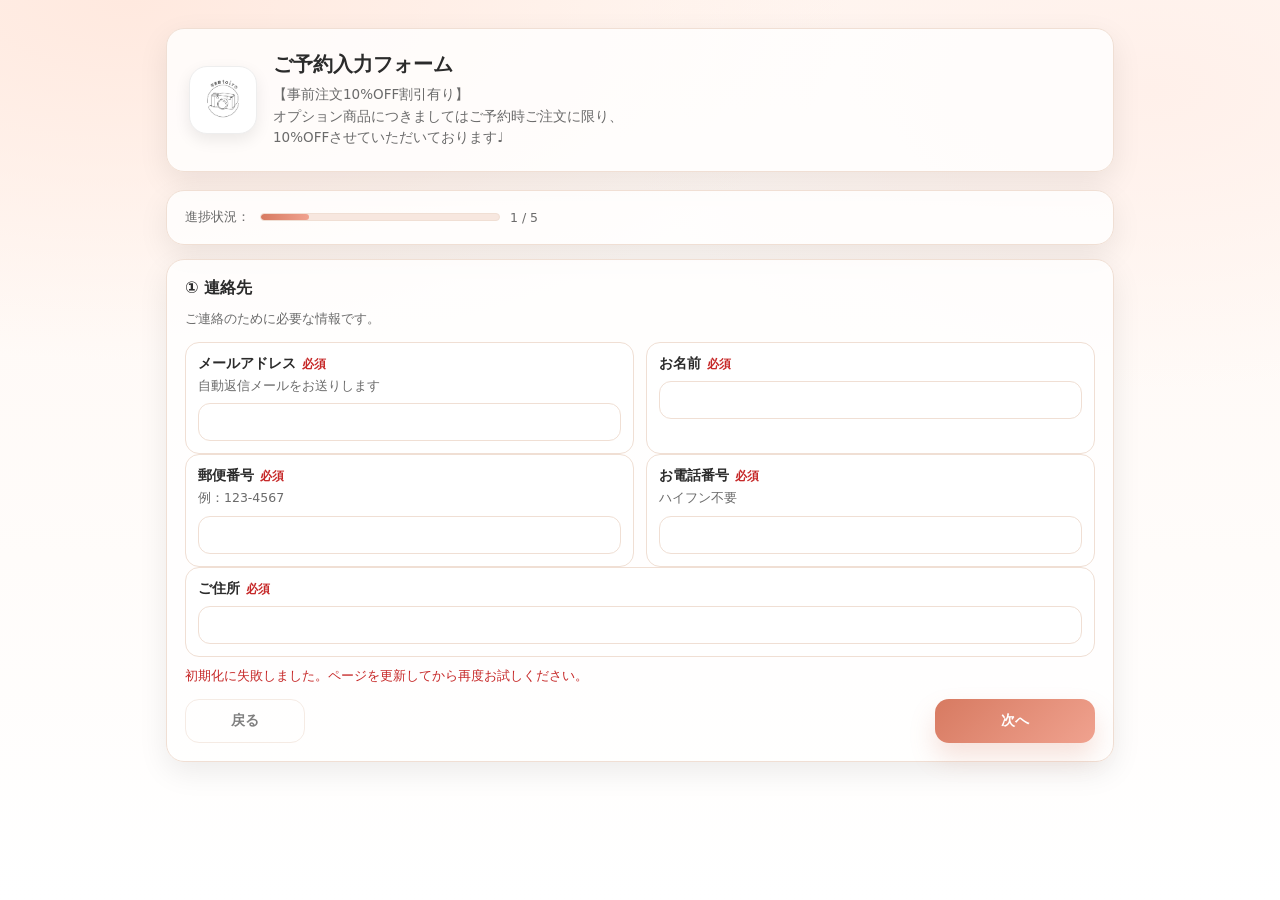
<file: index.html>
<!doctype html>
<html lang="ja">
<head>
  <meta charset="utf-8" />
  <meta name="viewport" content="width=device-width,initial-scale=1" />
  <title>ご予約入力フォーム</title>
  <link rel="stylesheet" href="./styles.css" />
  <link rel="icon" href="favicon/favicon.jpg?v=3" type="image/jpeg">
<link rel="apple-touch-icon" href="favicon/apple-touch-icon.png?v=3">
<link rel="manifest" href="./favicon/site.webmanifest">
<meta name="theme-color" content="#fff7f2">
</head>

<body>
  <div class="wrap">
    <div class="hero">
      <div class="logo">
        <img src="favicon/favicon.jpg?v=3" alt="logo" loading="eager" decoding="sync"></div>
      <div>
        <h1>ご予約入力フォーム</h1>
        <p>
          <span class="hero-line">【事前注文10%OFF割引有り】</span>
          <span class="hero-line">オプション商品につきましてはご予約時ご注文に限り、</span>
          <span class="hero-line">10%OFFさせていただいております♩</span>
        </p>
      </div>
    </div>

    <div class="panel">
      <div class="card">
        <div class="topbar">
          <div class="progress">
            <div>進捗状況：</div>
            <div class="bar"><div id="barInner"></div></div>
            <div id="stepText">1 / 5</div>
          </div>
        </div>
      </div>

      <div class="card" id="pageCard">
        <div id="pageRoot"></div>
        <div class="err" id="errBox"></div>

        <div class="nav">
          <button class="btnGhost" id="btnBack">戻る</button>
          <button class="btnPrimary" id="btnNext">次へ</button>
        </div>
      </div>

      <div class="card done" id="doneCard">
        <h2>送信が完了しました 🌿</h2>
        <p>
          ありがとうございます。内容を受け付けました。<br>
          こちらからのご連絡をお待ちください。
        </p>
        <p style="margin-top:10px; font-size:12.5px;" id="doneId"></p>
      </div>
    </div>
  </div>

  <div class="overlay" id="overlay">
    <div class="loader">
      <div class="spinner"></div>
      <div>
        <div style="font-weight:800;">送信中です…</div>
      </div>
    </div>
  </div>

  <script src="./app.js" defer></script>
</body>
</html>
</file>
<file: styles.css>
/* =========================
  Theme / Base
========================= */
:root{
  --bg1:#fff7f2;
  --bg2:#fff;
  --card:#ffffffcc;
  --line:#f0dfd4;

  --text:#2b2b2b;
  --muted:#6b6b6b;

  --accent:#d77a61;
  --accent2:#f3b9a9;
  --danger:#c62828;

  --shadow: 0 10px 30px rgba(0,0,0,.08);
  --radius: 18px;

  /* ===== 内容確認(review) 位置調整の基準値 =====
     L2(┗) と L3(・) の水平方向位置を、上位行の値テキスト開始位置に合わせるための変数
     ※ 下の grp-kimono / grp-plan / grp-panel で使用
  */
  /* ┗（着付け/着物レンタル配下） */
  --indent-kimono-l2: 28px;
  /* ┗（プラン配下） */
  --indent-plan-l2: 28px;
  /* ┗なし（■パネル/アルバム配下）の回答開始位置 */
  --indent-panel-l2: 19px;

  /* ・（L3）の位置調整。plan は「┗行の値1文字目中央」に合わせる用途 */
  --indent-kimono-l3: 65px;
  --indent-plan-l3: 56px;
  --indent-panel-l3: 48px;
}

*{ box-sizing:border-box; }

body{
  margin:0;
  font-family: system-ui, -apple-system, "Segoe UI", Roboto, "Noto Sans JP", sans-serif;
  color:var(--text);
  background:
    radial-gradient(1200px 600px at 10% 0%, #ffe9df 0%, transparent 60%),
    radial-gradient(900px 500px at 90% 10%, #fff0ea 0%, transparent 60%),
    linear-gradient(180deg, var(--bg1), var(--bg2));
  min-height:100vh;
}

.wrap{ max-width: 980px; margin: 0 auto; padding: 28px 16px 64px; }

/* =========================
  Hero
========================= */
.hero{
  background: var(--card);
  border: 1px solid var(--line);
  box-shadow: var(--shadow);
  border-radius: var(--radius);
  padding: 22px;
  display:flex;
  gap:16px;
  align-items:center;
}

.logo{
  width:68px; height:68px;
  border-radius: 18px;
  background:#fff; 
  display:flex;
  align-items:center;
  justify-content:center;
  border: 1px solid #eee; 
  box-shadow: 0 6px 16px rgba(0,0,0,.08);
  flex:0 0 auto;
  overflow:hidden;
  padding: 6px;
}

.logo img{
  width:100%;   /* ←サイズ調整 */
  height:100%;
  object-fit: contain; 
  border-radius: 12px; 
  display: block;
}

.logo span{ font-size:26px; }

.hero h1{ font-size: 20px; margin:0 0 6px; }
.hero p{
  margin:0;
  color:var(--muted);
  line-height: 1.6;
  font-size: 13.5px;
}

.hero-line{
  display:block;
}

/* =========================
  Panel / Cards / Progress
========================= */
.panel{ margin-top: 18px; display:grid; gap: 14px; }

.card{
  background: var(--card);
  border: 1px solid var(--line);
  box-shadow: var(--shadow);
  border-radius: var(--radius);
  padding: 18px;
}

.topbar{
  display:flex;
  gap: 12px;
  align-items:center;
  justify-content:space-between;
  flex-wrap:wrap;
}

.progress{
  display:flex;
  align-items:center;
  gap:10px;
  color:var(--muted);
  font-size: 12.5px;
}

.bar{
  width: 240px;
  height: 8px;
  background: #f7e7df;
  border-radius: 999px;
  overflow:hidden;
  border: 1px solid var(--line);
}

.bar > div{
  height:100%;
  width:0%;
  background: linear-gradient(90deg, var(--accent), #f0a28f);
  border-radius:999px;
  transition: width .25s ease;
}

h2{ margin: 0 0 10px; font-size: 16px; }
.desc{ color: var(--muted); font-size: 13px; margin: 0 0 12px; line-height: 1.6; }

/* 内側の回答枠 */
.confirmInnerBox{
  background:#f7f7f7;
  border:1px solid #ddd;
  border-radius:10px;
  padding:16px;
  margin-top:16px;
}

/* 店名 */
.confirmBrand{
  margin-top:12px;
  font-size:13px;
  color:var(--muted);
}

/* =========================
  Question blocks / Inputs
========================= */
.grid{ display:grid; grid-template-columns: 1fr 1fr; gap: 12px; }
@media (max-width: 760px){ .grid{ grid-template-columns: 1fr; } }

.q{
  padding: 12px;
  border: 1px solid var(--line);
  background:#fff;
  border-radius: 14px;
}

.q .t{ font-weight: 800; font-size: 13.5px; }
.req{ color: var(--danger); font-size: 12px; margin-left: 6px; font-weight: 800; }
.q .h{ color: var(--muted); font-size: 12.5px; margin-top: 4px; line-height: 1.5; }

input[type="text"], input[type="email"], input[type="tel"], input[type="date"], textarea, select{
  width:100%;
  border: 1px solid var(--line);
  background:#fff;
  border-radius: 12px;
  padding: 10px 10px;
  font-size: 14px;
  outline: none;
  transition: box-shadow .2s ease, border-color .2s ease;
  margin-top: 8px;
}

textarea{ min-height: 90px; resize: vertical; }

input:focus, textarea:focus, select:focus{
  border-color: #efb8a7;
  box-shadow: 0 0 0 4px rgba(215,122,97,.12);
}

/* =========================
  Choices
========================= */
.choices{ display:grid; gap: 10px; margin-top: 10px; }

.choice{
  display:flex;
  align-items:flex-start;
  gap: 10px;
  padding: 10px 10px;
  border: 1px solid var(--line);
  background: #fff;
  border-radius: 12px;
  cursor:pointer;
  transition: transform .08s ease, box-shadow .2s ease;
}

.choice:active{ transform: translateY(1px); }
.choice:hover{ box-shadow: 0 10px 20px rgba(0,0,0,.06); }
.choice input{ margin-top: 2px; }

/* =========================
  Navigation buttons
========================= */
.nav{
  display:flex;
  gap: 10px;
  justify-content: space-between;
  margin-top: 14px;
  flex-wrap: wrap;
}

button{
  border:0;
  padding: 12px 14px;
  border-radius: 14px;
  cursor:pointer;
  font-weight: 800;
  font-size: 14px;
  transition: transform .08s ease, filter .2s ease;
}

button:active{ transform: translateY(1px); }

.btnGhost{
  background: #fff;
  border: 1px solid var(--line);
  color: var(--text);
  min-width: 120px;
}

.btnPrimary{
  background: linear-gradient(135deg, var(--accent), #f0a28f);
  color:#fff;
  min-width: 160px;
  box-shadow: 0 14px 26px rgba(215,122,97,.22);
}

/* =========================
  Errors / Done
========================= */
.err{
  margin-top: 10px;
  color: var(--danger);
  font-size: 13px;
  display:none;
  white-space: pre-wrap;
}

.done{ display:none; text-align:center; padding: 26px 16px; }
.done h2{ margin:0 0 8px; }
.done p{ margin:0; color:var(--muted); line-height:1.7; }

/* =========================
  Terms (details)
========================= */
details{
  margin-top: 10px;
  border: 1px solid var(--line);
  border-radius: 14px;
  background:#fff;
  padding: 10px 12px;
}

details > summary{
  cursor:pointer;
  font-weight: 800;
  color: #444;
}

.terms{
  color:#555;
  font-size: 13px;
  line-height: 1.75;
  margin-top: 8px;
  white-space: pre-wrap;
}

/* =========================
  Overlay / Loader
========================= */
.overlay{
  position: fixed;
  inset: 0;
  display:none;
  align-items:center;
  justify-content:center;
  background: rgba(255, 248, 244, .72);
  backdrop-filter: blur(4px);
  z-index: 999;
}

.loader{
  width: min(560px, calc(100% - 32px));
  background: #fff;
  border: 1px solid var(--line);
  border-radius: 18px;
  box-shadow: var(--shadow);
  padding: 18px;
  display:flex;
  gap: 14px;
  align-items:center;
}

.spinner{
  width: 22px; height: 22px;
  border-radius: 50%;
  border: 3px solid #f3d5cb;
  border-top-color: var(--accent);
  animation: spin .9s linear infinite;
  flex:0 0 auto;
}

@keyframes spin { to { transform: rotate(360deg); } }

/* =========================
  内容確認（review）
========================= */

.review{
  width: 100%;
  overflow: hidden;
}

.reviewList{
  display: flex;
  flex-direction: column;
  gap: 8px;
  width: 100%;
}

.rv{
  display: flex;
  align-items: flex-start;
  gap: 8px;
  line-height: 1.6;
  width: 100%;
  max-width: 100%;
}

.rv-mark{
  /* ■ / ┗ / ・ 記号列の幅（この値が記号の基準位置） */
  width: 12px;
  flex: 0 0 12px;
  text-align: center;
}

.rv-body{
  flex: 1;
  min-width: 0;
}

  /* 親行だけ「基本横並び」 */
.rv-body-l1{
  display: flex;
  align-items: flex-start;
  flex-wrap: wrap;   /* ←幅が足りない時だけ折り返す */
  gap: 4px;
}

.rv-label{
  font-weight: 700;
  font-size: 14px;
  margin: 0;
  padding: 0;
  /*white-space: normal;*/
  white-space: nowrap;
}

.rv-value{
  min-width: 0;
  word-break: break-word;
  overflow-wrap: anywhere;
  white-space: normal;
  background: #fff;
  border: 1px solid #ececec;
  border-radius: 8px;
  /* 回答テキストの開始位置に影響（左8px） */
  padding: 2px 8px;
}

.rv-value-l1{
  flex: 1;
  min-width: 0;
}

/* 改行表示時（PC/スマホ共通） */
.rv.mobile-break .rv-body-l1{
  display: block;
}

.rv.mobile-break .rv-value-l1{
  display: block;
  margin-top: 2px;
}

.rv.mobile-break .rv-label{
  /* 改行時、ラベルと値の1文字目開始位置を合わせる補正 */
  padding-left: 7px;
}

/* 階層 */
.rv-l1{
  padding-left: 0;
}

.rv-l1 + .rv-l1{
  padding-top: 6px;
  border-top: 1px solid #eee;
}

/* ┗の行位置決め */
.rv-l2{
  padding-left: 16px;
}

/* ・の行位置決め */
.rv-l3{
  padding-left: 28px;
}

/* ===== グループ別の位置調整適用先 =====
   grp-kimono: 着付け/着物レンタル配下
   grp-plan  : プラン配下（┗, ・）
   grp-panel : パネル/アルバム配下（┗なし行）
*/
.rv-l2.grp-kimono{ padding-left: var(--indent-kimono-l2); }
.rv-l3.grp-kimono{ padding-left: var(--indent-kimono-l3); }

.rv-l2.grp-plan{ padding-left: var(--indent-plan-l2); }
.rv-l3.grp-plan{ padding-left: var(--indent-plan-l3); }

.rv-l2.grp-panel{ padding-left: var(--indent-panel-l2); }
.rv-l3.grp-panel{ padding-left: var(--indent-panel-l3); }

/* ┗なし行 */
.rv-l2-nomark .rv-mark{
  display: none;
}

/* =========================
  スマホ表示調整
========================= */
@media (max-width: 480px){
.confirmInnerBox{
  padding: 12px;
}

  .review{
    font-size: 13px;
  }

  .rv-value{
    padding: 3px 7px;
  }
  .hero{
    display: grid;
    grid-template-columns: auto 1fr;
    grid-template-rows: auto auto;
    gap: 10px 12px;
    align-items: center;
  }

  .logo{
    grid-column: 1;
    grid-row: 1;
  }

  .hero h1{
    grid-column: 2;
    grid-row: 1;
    margin: 0;
    font-size: 18px;
  }

  .hero p{
    grid-column: 1 / -1; /* 全幅 */
    grid-row: 2;
    margin-top: 6px;
    line-height: 1.7;
  }

.rv-l2.grp-kimono{ padding-left: var(--indent-kimono-l2) !important; }
.rv-l3.grp-kimono{ padding-left: var(--indent-kimono-l3) !important; }

.rv-l2.grp-plan{ padding-left: var(--indent-plan-l2) !important; }
.rv-l3.grp-plan{ padding-left: var(--indent-plan-l3) !important; }

.rv-l2.grp-panel{ padding-left: var(--indent-panel-l2) !important; }
.rv-l3.grp-panel{ padding-left: var(--indent-panel-l3) !important; }

  /* 進捗状況を中央寄せ */
.topbar{
  display: flex;
  justify-content: center;
}

.progress{
  display: flex;
  align-items: center;
  justify-content: center;
  gap: 8px;
  margin: 0 auto;   /* ←中央固定 */
  width: fit-content; /* ←中身サイズにする */
  font-size: 12px;
}

  .progress > div:first-child,
  #stepText{
    white-space: nowrap;
  }

  .bar{
    width: min(180px, 42vw);
    min-width: 100px;
  }
}
</file>
